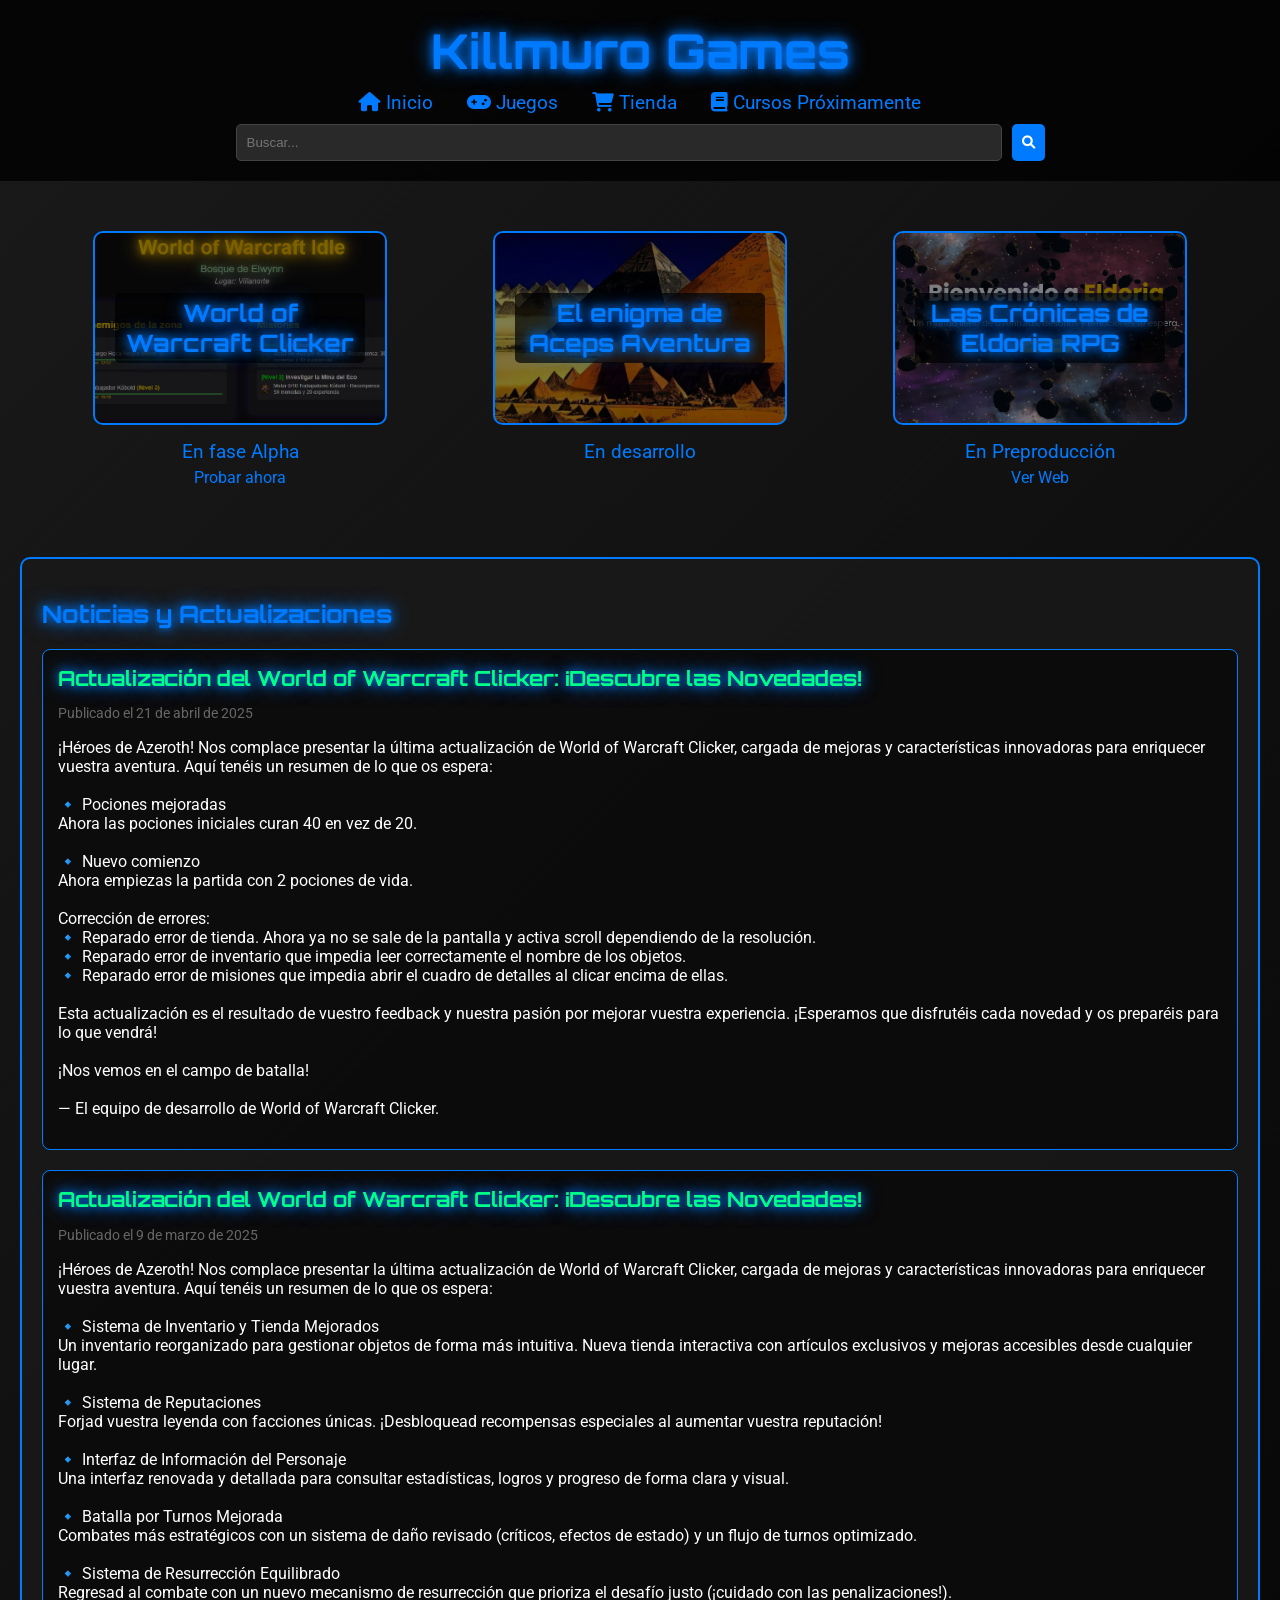
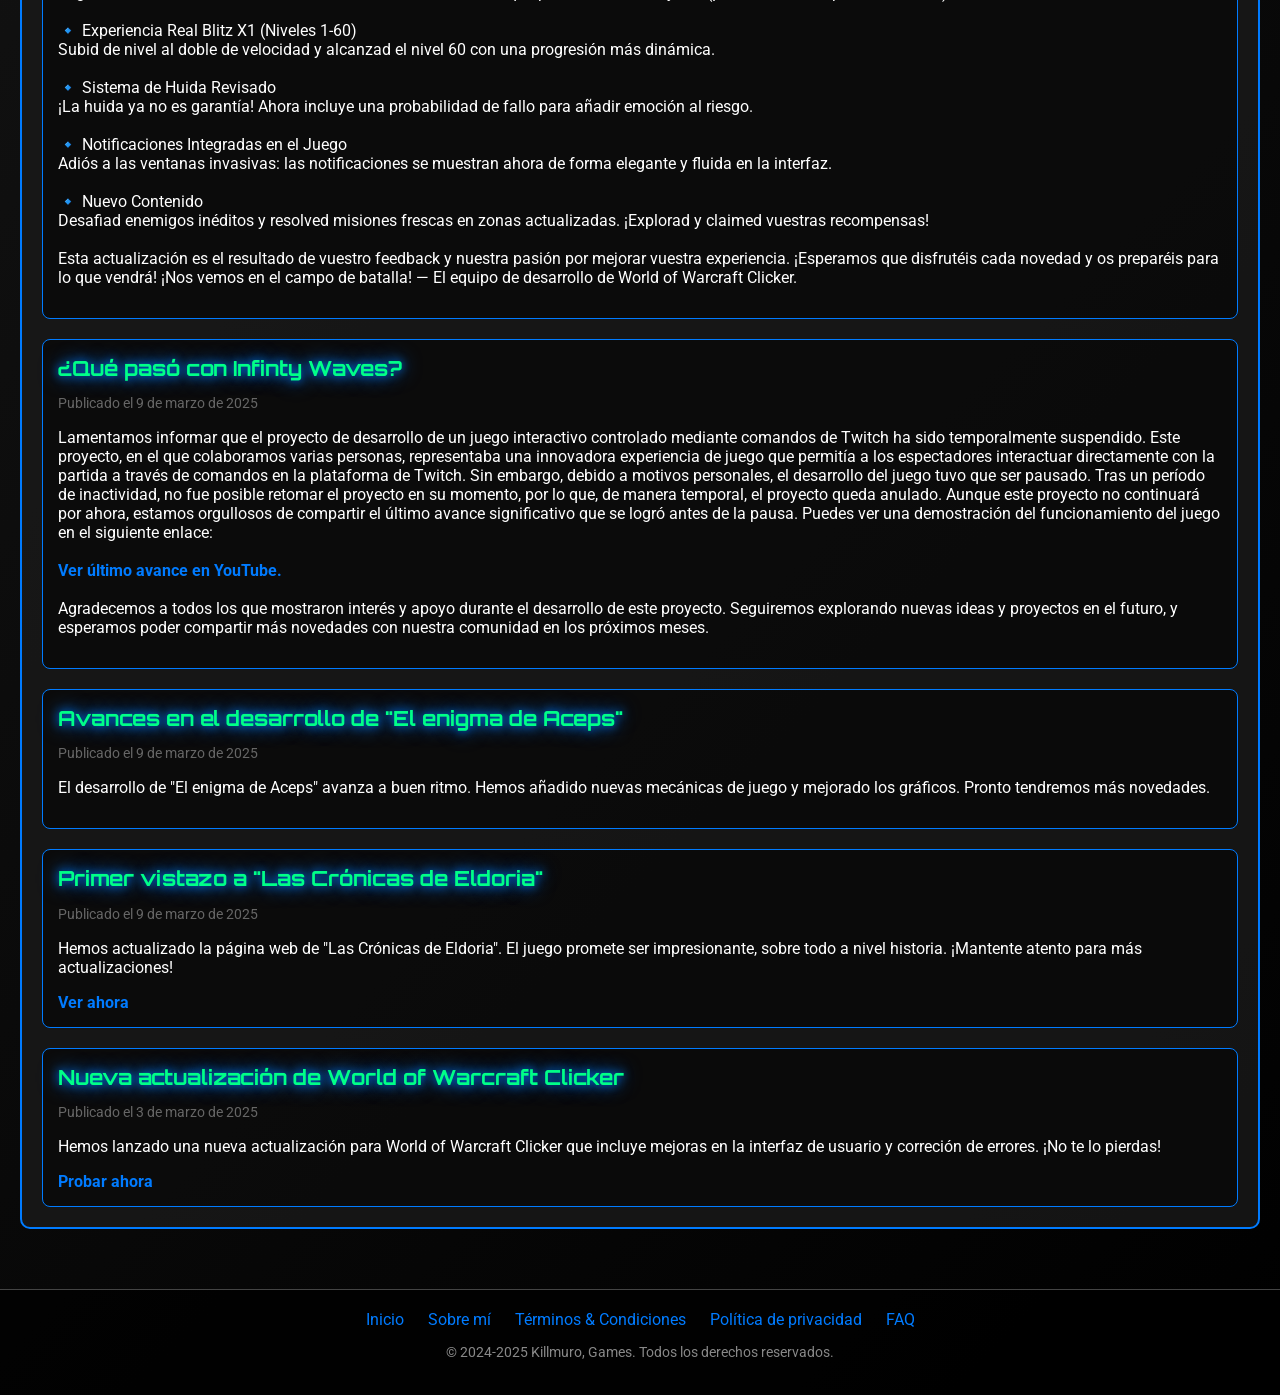
<file: index.html>
<!DOCTYPE html>
<html lang="es">
<head>
    <meta charset="UTF-8">
    <meta name="viewport" content="width=device-width, initial-scale=1.0">
    <title>Killmuro Games</title>
    <link rel="stylesheet" href="styles.css">
    <link rel="stylesheet" href="https://cdnjs.cloudflare.com/ajax/libs/font-awesome/6.0.0-beta3/css/all.min.css">
    <link href="https://fonts.googleapis.com/css2?family=Orbitron:wght@400;700&family=Roboto:wght@300;400;500&display=swap" rel="stylesheet">
</head>
<body>
    <header>
        <h1>Killmuro Games</h1>
        <nav>
            <a href="index.html" class="category"><i class="fas fa-home"></i> Inicio</a>
            <a href="juegos.html" class="category"><i class="fas fa-gamepad"></i> Juegos</a>
            <a href="tienda.html" class="category"><i class="fas fa-shopping-cart"></i> Tienda</a>
            <a href="#" class="category"><i class="fas fa-book"></i> Cursos Próximamente</a>
        </nav>
        <div class="search-container">
            <input type="text" id="search" placeholder="Buscar...">
            <button><i class="fas fa-search"></i></button>
        </div>
    </header>

    <main>
        <div class="product-grid">
            <!-- World of Warcraft Clicker -->
            <div class="product-container">
                <div class="product product-wow">
                    <h2>World of Warcraft Clicker</h2>
                </div>
                <div class="product-info">
                    <p>En fase Alpha</p>
                    <a href="https://arthax85.github.io/wowidle/" target="_blank">Probar ahora</a>
                </div>
            </div>

            <!-- El enigma de Aceps -->
            <div class="product-container">
                <div class="product product-aceps">
                    <h2>El enigma de Aceps Aventura</h2>
                </div>
                <div class="product-info">
                    <p>En desarrollo</p>
                </div>
            </div>

            <!-- Las Crónicas de Eldoria -->
            <div class="product-container">
                <div class="product product-cronicas">
                    <h2>Las Crónicas de Eldoria RPG</h2>
                </div>
                <div class="product-info">
                    <p>En Preproducción</p>
                    <a href="https://arthax85.github.io/juegos/" target="_blank">Ver Web</a>
                </div>
            </div>
        </div>

        <!-- Sección de Noticias y Actualizaciones -->
        <section class="news-section">
            <h2>Noticias y Actualizaciones</h2>
            <div class="news-container">
                <!-- Noticia 6 -->
                <div class="news-item">
                    <h3>Actualización del World of Warcraft Clicker: ¡Descubre las Novedades!</h3>
                    <p class="news-date">Publicado el 21 de abril de 2025</p>
                    <p>¡Héroes de Azeroth!
                        Nos complace presentar la última actualización de World of Warcraft Clicker, cargada de mejoras y características innovadoras para enriquecer vuestra aventura. Aquí tenéis un resumen de lo que os espera:
                            <br><br>
                        🔹 Pociones mejoradas<br>
                            Ahora las pociones iniciales curan 40 en vez de 20.
                            <br><br>
                        🔹 Nuevo comienzo<br>
                            Ahora empiezas la partida con 2 pociones de vida.
                            <br><br>
                            Corrección de errores:<br>
                        🔹 Reparado error de tienda. Ahora ya no se sale de la pantalla y activa scroll dependiendo de la resolución.<br>
                        🔹 Reparado error de inventario que impedia leer correctamente el nombre de los objetos.<br>
                        🔹 Reparado error de misiones que impedia abrir el cuadro de detalles al clicar encima de ellas.<br><br>
                        Esta actualización es el resultado de vuestro feedback y nuestra pasión por mejorar vuestra experiencia. ¡Esperamos que disfrutéis cada novedad y os preparéis para lo que vendrá!
                        <br><br>
                        ¡Nos vemos en el campo de batalla!<br><br>
                        — El equipo de desarrollo de World of Warcraft Clicker.<!--<a href="#" class="news-link">Leer más</a>-->
                </div>

                <!-- Noticia 5 -->
                <div class="news-item">
                    <h3>Actualización del World of Warcraft Clicker: ¡Descubre las Novedades!</h3>
                    <p class="news-date">Publicado el 9 de marzo de 2025</p>
                    <p>¡Héroes de Azeroth!
                        Nos complace presentar la última actualización de World of Warcraft Clicker, cargada de mejoras y características innovadoras para enriquecer vuestra aventura. Aquí tenéis un resumen de lo que os espera:
                            <br><br>
                        🔹 Sistema de Inventario y Tienda Mejorados<br>
                            Un inventario reorganizado para gestionar objetos de forma más intuitiva.
                            Nueva tienda interactiva con artículos exclusivos y mejoras accesibles desde cualquier lugar.
                            <br><br>
                        🔹 Sistema de Reputaciones<br>
                            Forjad vuestra leyenda con facciones únicas. ¡Desbloquead recompensas especiales al aumentar vuestra reputación!
                            <br><br>
                        🔹 Interfaz de Información del Personaje<br>
                            Una interfaz renovada y detallada para consultar estadísticas, logros y progreso de forma clara y visual.
                            <br><br>
                        🔹 Batalla por Turnos Mejorada<br>
                            Combates más estratégicos con un sistema de daño revisado (críticos, efectos de estado) y un flujo de turnos optimizado.
                            <br><br>
                        🔹 Sistema de Resurrección Equilibrado<br>
                            Regresad al combate con un nuevo mecanismo de resurrección que prioriza el desafío justo (¡cuidado con las penalizaciones!).
                            <br><br>
                        🔹 Experiencia Real Blitz X1 (Niveles 1-60)<br>
                            Subid de nivel al doble de velocidad y alcanzad el nivel 60 con una progresión más dinámica.
                            <br><br>
                        🔹 Sistema de Huida Revisado<br>
                            ¡La huida ya no es garantía! Ahora incluye una probabilidad de fallo para añadir emoción al riesgo.
                            <br><br>
                        🔹 Notificaciones Integradas en el Juego<br>
                            Adiós a las ventanas invasivas: las notificaciones se muestran ahora de forma elegante y fluida en la interfaz.
                            <br><br>
                        🔹 Nuevo Contenido<br>
                            Desafiad enemigos inéditos y resolved misiones frescas en zonas actualizadas. ¡Explorad y claimed vuestras recompensas!
                            <br><br>
                        Esta actualización es el resultado de vuestro feedback y nuestra pasión por mejorar vuestra experiencia. ¡Esperamos que disfrutéis cada novedad y os preparéis para lo que vendrá!
                        
                        ¡Nos vemos en el campo de batalla!
                        — El equipo de desarrollo de World of Warcraft Clicker.<!--<a href="#" class="news-link">Leer más</a>-->
                </div>

                <!-- Noticia 4 -->
                <div class="news-item">
                    <h3>¿Qué pasó con Infinty Waves?</h3>
                    <p class="news-date">Publicado el 9 de marzo de 2025</p>
                    <p>Lamentamos informar que el proyecto de desarrollo de un juego interactivo controlado mediante comandos de Twitch ha sido temporalmente suspendido. Este proyecto, en el que colaboramos varias personas, representaba una innovadora experiencia de juego que permitía a los espectadores interactuar directamente con la partida a través de comandos en la plataforma de Twitch.
                        Sin embargo, debido a motivos personales, el desarrollo del juego tuvo que ser pausado. Tras un período de inactividad, no fue posible retomar el proyecto en su momento, por lo que, de manera temporal, el proyecto queda anulado.                      
                        Aunque este proyecto no continuará por ahora, estamos orgullosos de compartir el último avance significativo que se logró antes de la pausa. Puedes ver una demostración del funcionamiento del juego en el siguiente enlace:
                        <br><br><a href="https://www.youtube.com/watch?v=DbnQeHkE7us" target="_blank" class="news-link">Ver último avance en YouTube.</a><br><br>
                        Agradecemos a todos los que mostraron interés y apoyo durante el desarrollo de este proyecto. Seguiremos explorando nuevas ideas y proyectos en el futuro, y esperamos poder compartir más novedades con nuestra comunidad en los próximos meses.</p>
                    <!--<a href="#" class="news-link">Leer más</a>-->
                </div>

                <!-- Noticia 3 -->
                <div class="news-item">
                    <h3>Avances en el desarrollo de "El enigma de Aceps"</h3>
                    <p class="news-date">Publicado el 9 de marzo de 2025</p>
                    <p>El desarrollo de "El enigma de Aceps" avanza a buen ritmo. Hemos añadido nuevas mecánicas de juego y mejorado los gráficos. Pronto tendremos más novedades.</p>
                    <!--<a href="#" class="news-link">Leer más</a>-->
                </div>

                <!-- Noticia 2 -->
                <div class="news-item">
                    <h3>Primer vistazo a "Las Crónicas de Eldoria"</h3>
                    <p class="news-date">Publicado el 9 de marzo de 2025</p>
                    <p>Hemos actualizado la página web de "Las Crónicas de Eldoria". El juego promete ser impresionante, sobre todo a nivel historia. ¡Mantente atento para más actualizaciones!</p>
                    <a href="https://arthax85.github.io/juegos/" target="_blank" class="news-link">Ver ahora</a>
                </div>

                <!-- Noticia 1 -->
                <div class="news-item">
                    <h3>Nueva actualización de World of Warcraft Clicker</h3>
                    <p class="news-date">Publicado el 3 de marzo de 2025</p>
                    <p>Hemos lanzado una nueva actualización para World of Warcraft Clicker que incluye mejoras en la interfaz de usuario y correción de errores. ¡No te lo pierdas!</p>
                    <a href="https://arthax85.github.io/wowidle/" target="_blank" class="news-link">Probar ahora</a>
                </div>
            </div>
        </section>
    </main>

    <footer>
        <div class="footer-links">
            <a href="index.html">Inicio</a>
            <a href="sobremi.html">Sobre mí</a>
            <a href="terminos.html">Términos & Condiciones</a>
            <a href="politica.html">Política de privacidad</a>
            <a href="faq.html">FAQ</a>
        </div>
        <div class="footer-info">
            <p>© 2024-2025 Killmuro, Games. Todos los derechos reservados.</p>
        </div>
    </footer>

    <script src="script.js"></script>
</body>
</html>
</file>
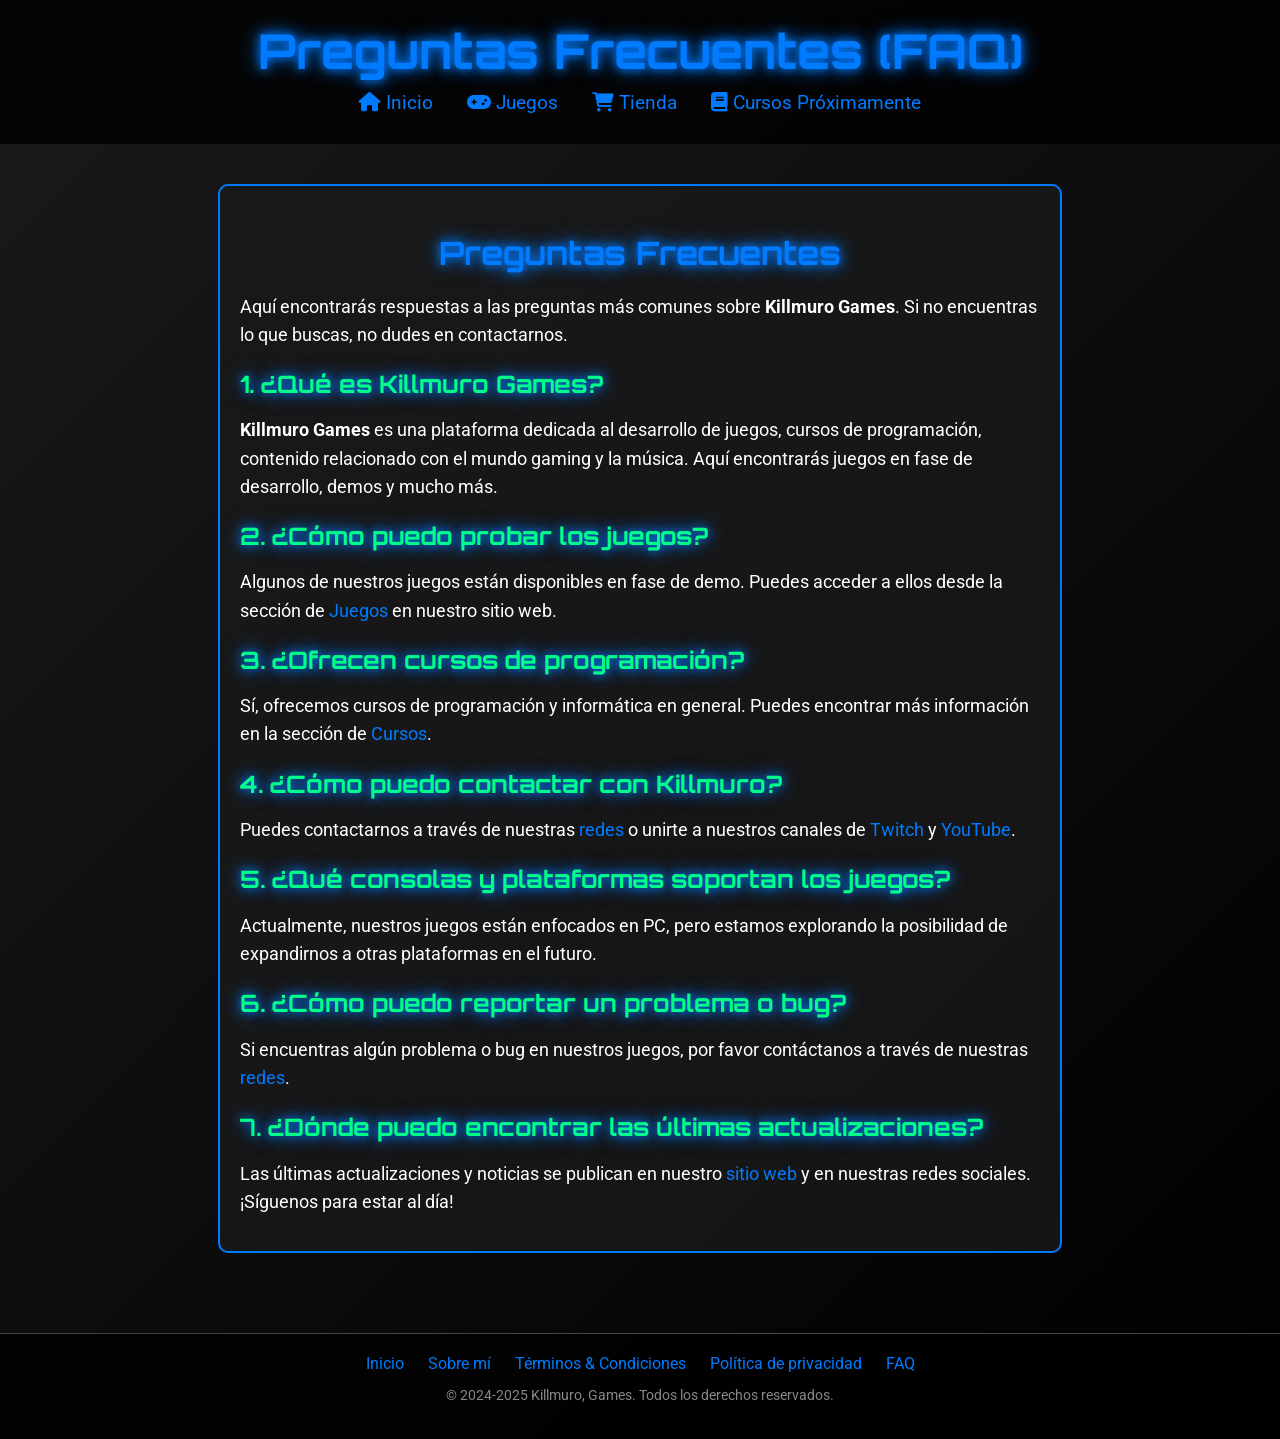
<file: faq.html>
<!DOCTYPE html>
<html lang="es">
<head>
    <meta charset="UTF-8">
    <meta name="viewport" content="width=device-width, initial-scale=1.0">
    <title>Preguntas Frecuentes (FAQ) - Killmuro Games</title>
    <link rel="stylesheet" href="styles.css">
    <link rel="stylesheet" href="https://cdnjs.cloudflare.com/ajax/libs/font-awesome/6.0.0-beta3/css/all.min.css">
    <link href="https://fonts.googleapis.com/css2?family=Orbitron:wght@400;700&family=Roboto:wght@300;400;500&display=swap" rel="stylesheet">
</head>
<body>
    <header>
        <h1>Preguntas Frecuentes (FAQ)</h1>
        <nav>
            <a href="index.html" class="category"><i class="fas fa-home"></i> Inicio</a>
            <a href="juegos.html" class="category"><i class="fas fa-gamepad"></i> Juegos</a>
            <a href="tienda.html" class="category"><i class="fas fa-shopping-cart"></i> Tienda</a>
            <a href="#" class="category"><i class="fas fa-book"></i> Cursos Próximamente</a>
        </nav>
    </header>

    <main>
        <section class="faq-section">
            <h2>Preguntas Frecuentes</h2>
            <p>
                Aquí encontrarás respuestas a las preguntas más comunes sobre <strong>Killmuro Games</strong>. Si no encuentras lo que buscas, no dudes en contactarnos.
            </p>

            <h3>1. ¿Qué es Killmuro Games?</h3>
            <p>
                <strong>Killmuro Games</strong> es una plataforma dedicada al desarrollo de juegos, cursos de programación, contenido relacionado con el mundo gaming y la música. Aquí encontrarás juegos en fase de desarrollo, demos y mucho más.
            </p>

            <h3>2. ¿Cómo puedo probar los juegos?</h3>
            <p>
                Algunos de nuestros juegos están disponibles en fase de demo. Puedes acceder a ellos desde la sección de <a href="juegos.html">Juegos</a> en nuestro sitio web.
            </p>

            <h3>3. ¿Ofrecen cursos de programación?</h3>
            <p>
                Sí, ofrecemos cursos de programación y informática en general. Puedes encontrar más información en la sección de <a href="#">Cursos</a>.
            </p>

            <h3>4. ¿Cómo puedo contactar con Killmuro?</h3>
            <p>
                Puedes contactarnos a través de nuestras <a href="sobremi.html">redes</a> o unirte a nuestros canales de <a href="https://www.twitch.tv/killmuro" target="_blank">Twitch</a> y <a href="https://www.youtube.com/@mundogamer5148" target="_blank">YouTube</a>.
            </p>

            <h3>5. ¿Qué consolas y plataformas soportan los juegos?</h3>
            <p>
                Actualmente, nuestros juegos están enfocados en PC, pero estamos explorando la posibilidad de expandirnos a otras plataformas en el futuro.
            </p>

            <h3>6. ¿Cómo puedo reportar un problema o bug?</h3>
            <p>
                Si encuentras algún problema o bug en nuestros juegos, por favor contáctanos a través de nuestras <a href="sobremi.html">redes</a>.
            </p>

            <h3>7. ¿Dónde puedo encontrar las últimas actualizaciones?</h3>
            <p>
                Las últimas actualizaciones y noticias se publican en nuestro <a href="index.html">sitio web</a> y en nuestras redes sociales. ¡Síguenos para estar al día!
            </p>
        </section>
    </main>

    <footer>
        <div class="footer-links">
            <a href="index.html">Inicio</a>
            <a href="sobremi.html">Sobre mí</a>
            <a href="terminos.html">Términos & Condiciones</a>
            <a href="politica.html">Política de privacidad</a>
            <a href="faq.html">FAQ</a>
        </div>
        <div class="footer-info">
            <p>© 2024-2025 Killmuro, Games. Todos los derechos reservados.</p>
        </div>
    </footer>
</body>
</html>
</file>
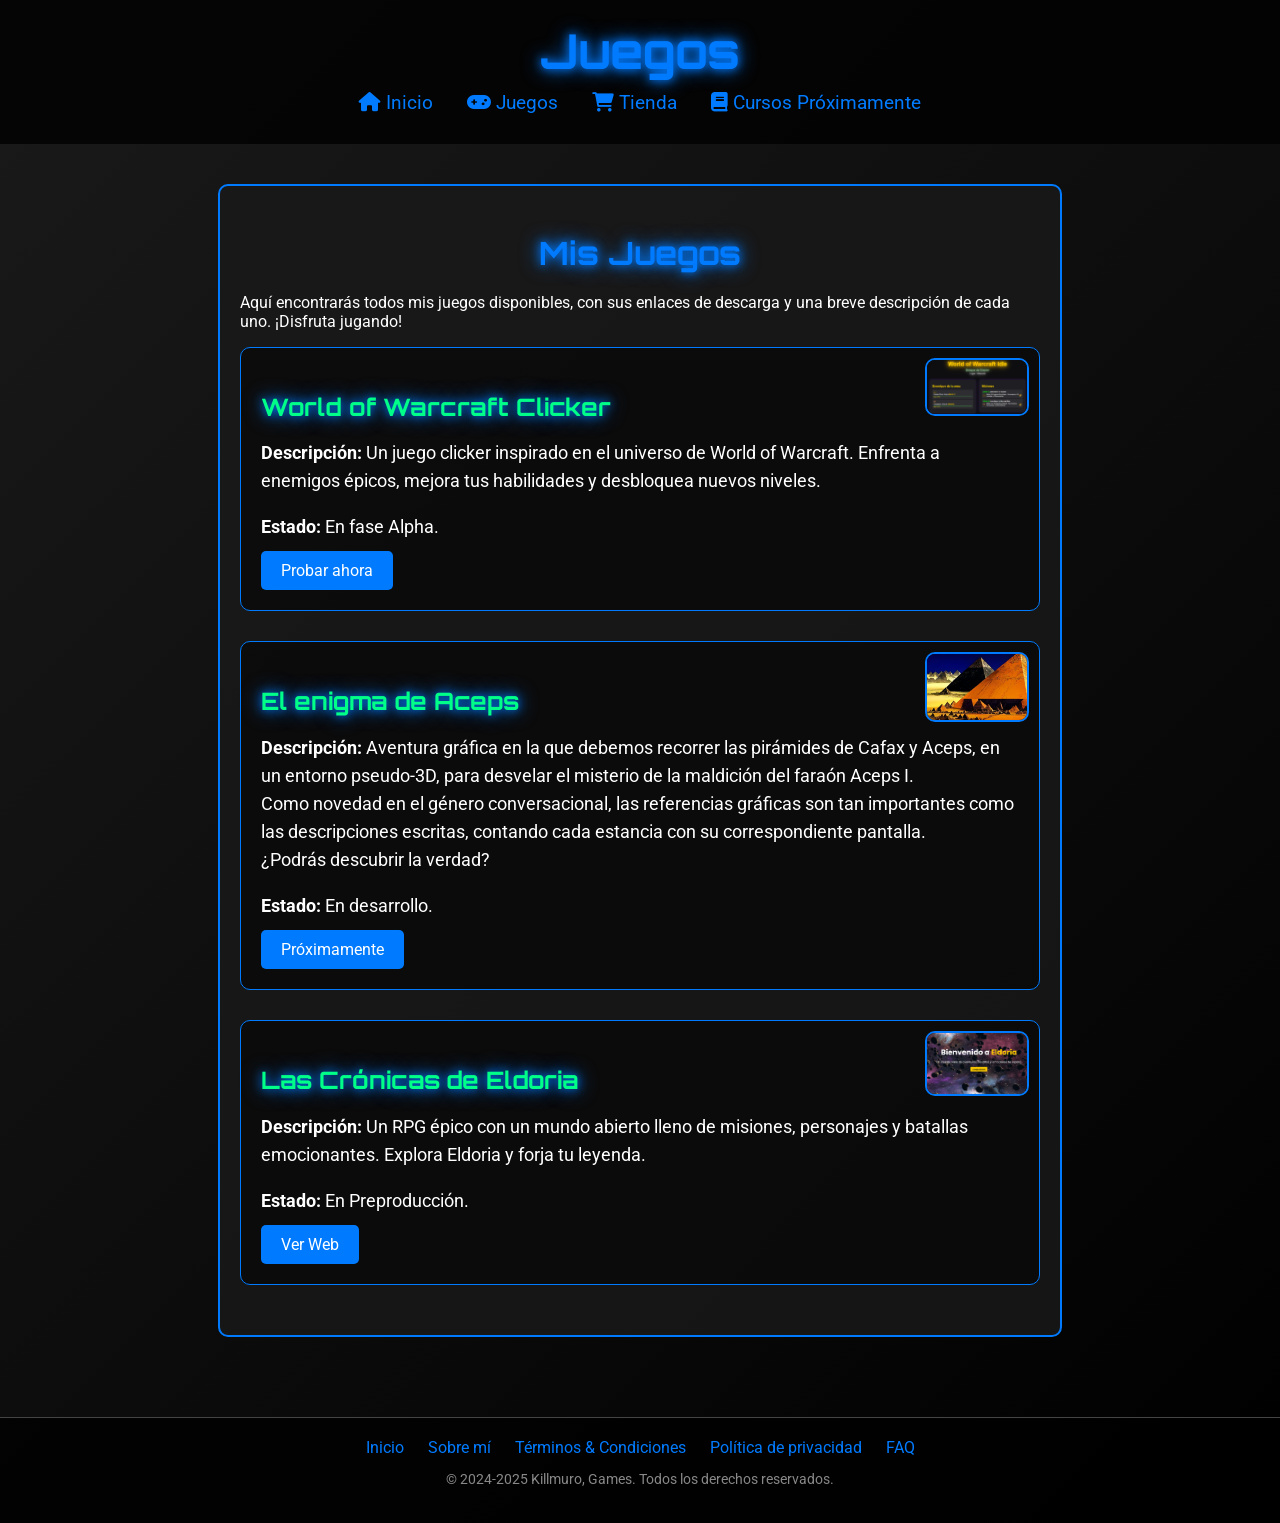
<file: juegos.html>
<!DOCTYPE html>
<html lang="es">
<head>
    <meta charset="UTF-8">
    <meta name="viewport" content="width=device-width, initial-scale=1.0">
    <title>Juegos - Killmuro Games</title>
    <link rel="stylesheet" href="styles.css">
    <link rel="stylesheet" href="https://cdnjs.cloudflare.com/ajax/libs/font-awesome/6.0.0-beta3/css/all.min.css">
    <link href="https://fonts.googleapis.com/css2?family=Orbitron:wght@400;700&family=Roboto:wght@300;400;500&display=swap" rel="stylesheet">
</head>
<body>
    <header>
        <h1>Juegos</h1>
        <nav>
            <a href="index.html" class="category"><i class="fas fa-home"></i> Inicio</a>
            <a href="juegos.html" class="category"><i class="fas fa-gamepad"></i> Juegos</a>
            <a href="tienda.html" class="category"><i class="fas fa-shopping-cart"></i> Tienda</a>
            <a href="#" class="category"><i class="fas fa-book"></i> Cursos Próximamente</a>
        </nav>
    </header>

    <main>
        <section class="games-section">
            <h2>Mis Juegos</h2>
            <p>
                Aquí encontrarás todos mis juegos disponibles, con sus enlaces de descarga y una breve descripción de cada uno. ¡Disfruta jugando!
            </p>

            <!-- World of Warcraft Clicker -->
            <div class="game">
                <h3>World of Warcraft Clicker</h3>
                <img src="wowidle.png" alt="World of Warcraft Clicker" class="game-image">
                <p>
                    <strong>Descripción:</strong> Un juego clicker inspirado en el universo de World of Warcraft. Enfrenta a enemigos épicos, mejora tus habilidades y desbloquea nuevos niveles.
                </p>
                <p>
                    <strong>Estado:</strong> En fase Alpha.
                </p>
                <a href="https://arthax85.github.io/wowidle/" target="_blank" class="download-button">Probar ahora</a>
            </div>

            <!-- El enigma de Aceps -->
            <div class="game">
                <h3>El enigma de Aceps</h3>
                <img src="enigma.png" alt="El enigma de Aceps" class="game-image">
                <p>
                    <strong>Descripción:</strong> Aventura gráfica en la que debemos recorrer las pirámides de Cafax y Aceps, en un entorno pseudo-3D, para desvelar el misterio de la maldición del faraón Aceps I.<br>
                    Como novedad en el género conversacional, las referencias gráficas son tan importantes como las descripciones escritas, contando cada estancia con su correspondiente pantalla.<br>¿Podrás descubrir la verdad?
                </p>
                <p>
                    <strong>Estado:</strong> En desarrollo.
                </p>
                <a href="#" class="download-button">Próximamente</a>
            </div>

            <!-- Las Crónicas de Eldoria -->
            <div class="game">
                <h3>Las Crónicas de Eldoria</h3>
                <img src="cronicas.png" alt="Las Crónicas de Eldoria" class="game-image">
                <p>
                    <strong>Descripción:</strong> Un RPG épico con un mundo abierto lleno de misiones, personajes y batallas emocionantes. Explora Eldoria y forja tu leyenda.
                </p>
                <p>
                    <strong>Estado:</strong> En Preproducción.
                </p>
                <a href="https://arthax85.github.io/juegos/" target="_blank" class="download-button">Ver Web</a>
            </div>
        </section>
    </main>

    <footer>
        <div class="footer-links">
            <a href="index.html">Inicio</a>
            <a href="sobremi.html">Sobre mí</a>
            <a href="terminos.html">Términos & Condiciones</a>
            <a href="politica.html">Política de privacidad</a>
            <a href="faq.html">FAQ</a>
        </div>
        <div class="footer-info">
            <p>© 2024-2025 Killmuro, Games. Todos los derechos reservados.</p>
        </div>
    </footer>
</body>
</html>
</file>
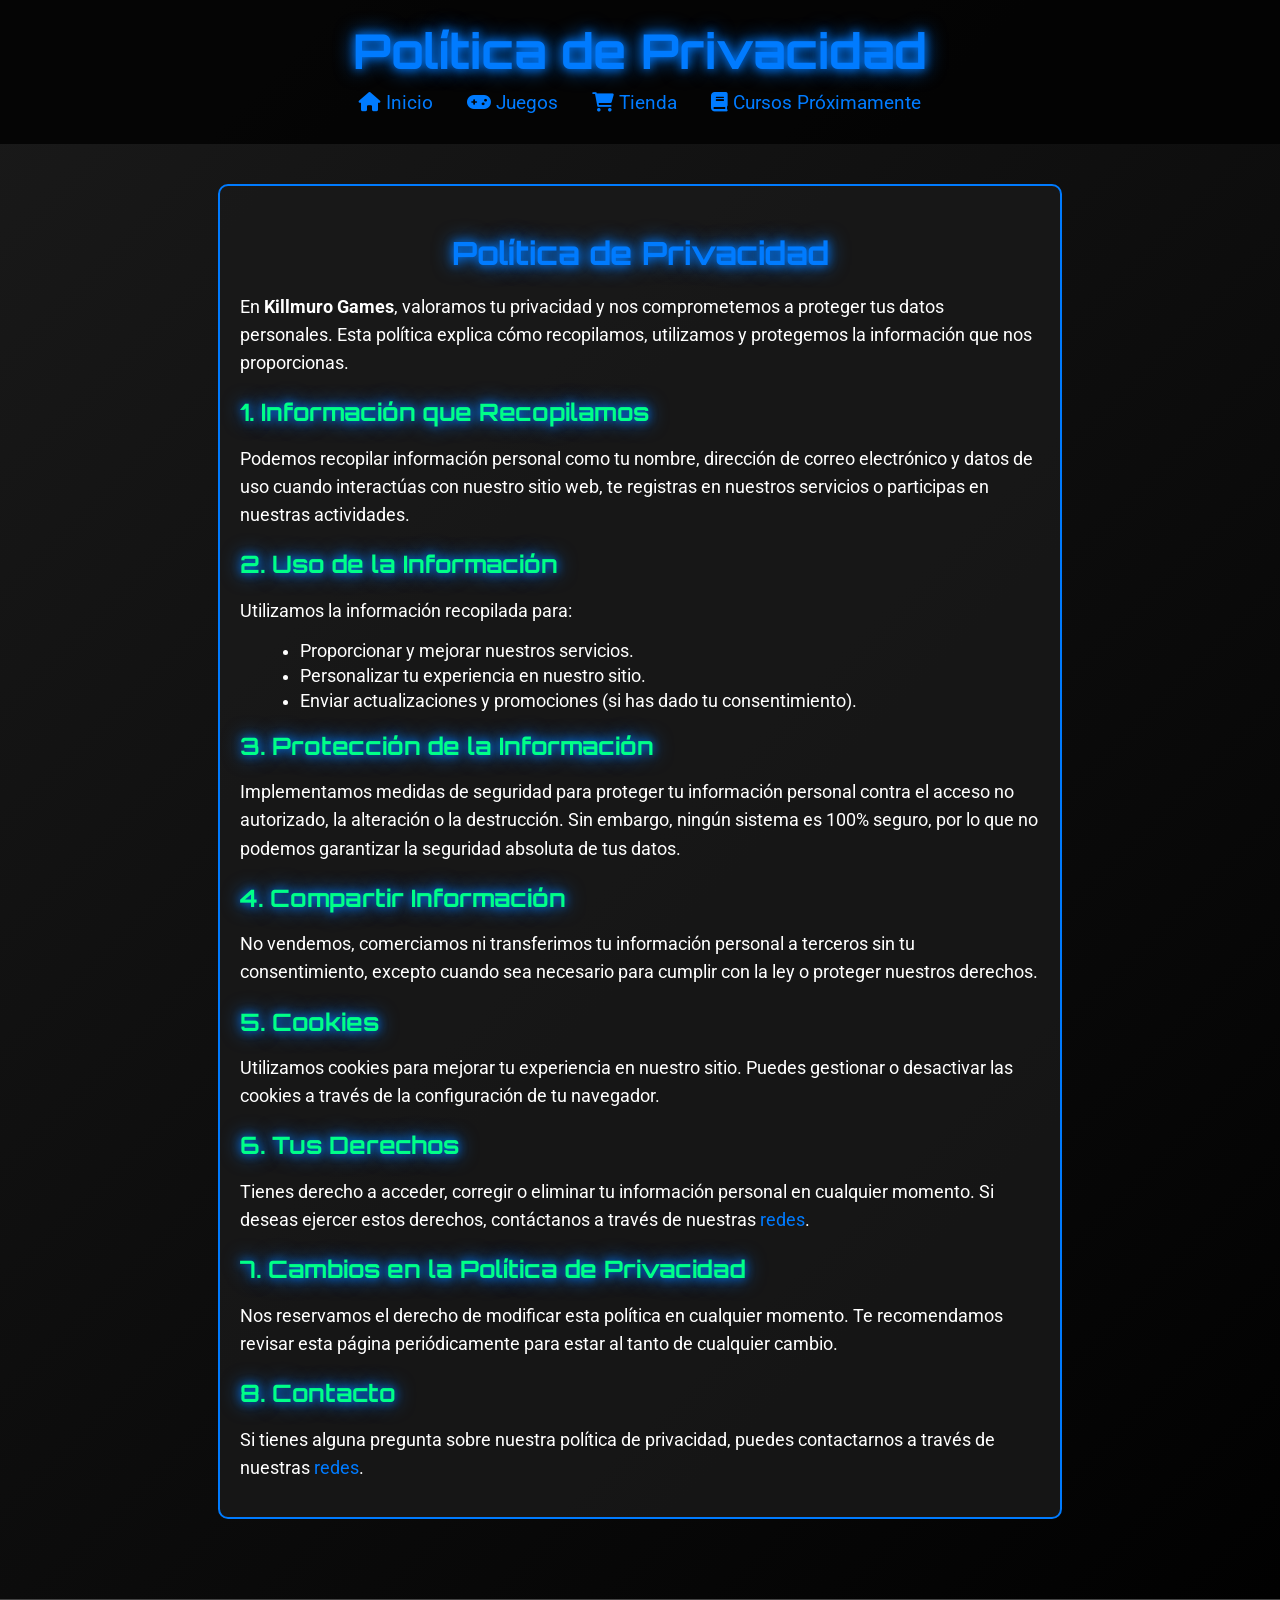
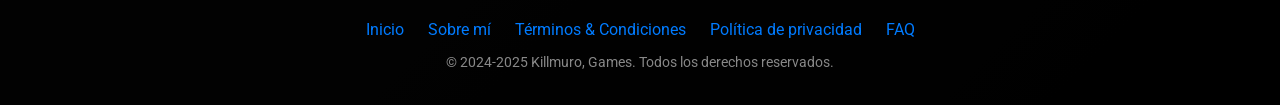
<file: politica.html>
<!DOCTYPE html>
<html lang="es">
<head>
    <meta charset="UTF-8">
    <meta name="viewport" content="width=device-width, initial-scale=1.0">
    <title>Política de Privacidad - Killmuro Games</title>
    <link rel="stylesheet" href="styles.css">
    <link rel="stylesheet" href="https://cdnjs.cloudflare.com/ajax/libs/font-awesome/6.0.0-beta3/css/all.min.css">
    <link href="https://fonts.googleapis.com/css2?family=Orbitron:wght@400;700&family=Roboto:wght@300;400;500&display=swap" rel="stylesheet">
</head>
<body>
    <header>
        <h1>Política de Privacidad</h1>
        <nav>
            <a href="index.html" class="category"><i class="fas fa-home"></i> Inicio</a>
            <a href="juegos.html" class="category"><i class="fas fa-gamepad"></i> Juegos</a>
            <a href="tienda.html" class="category"><i class="fas fa-shopping-cart"></i> Tienda</a>
            <a href="#" class="category"><i class="fas fa-book"></i> Cursos Próximamente</a>
        </nav>
    </header>

    <main>
        <section class="privacy-section">
            <h2>Política de Privacidad</h2>
            <p>
                En <strong>Killmuro Games</strong>, valoramos tu privacidad y nos comprometemos a proteger tus datos personales. Esta política explica cómo recopilamos, utilizamos y protegemos la información que nos proporcionas.
            </p>

            <h3>1. Información que Recopilamos</h3>
            <p>
                Podemos recopilar información personal como tu nombre, dirección de correo electrónico y datos de uso cuando interactúas con nuestro sitio web, te registras en nuestros servicios o participas en nuestras actividades.
            </p>

            <h3>2. Uso de la Información</h3>
            <p>
                Utilizamos la información recopilada para:
                <ul>
                    <li>Proporcionar y mejorar nuestros servicios.</li>
                    <li>Personalizar tu experiencia en nuestro sitio.</li>
                    <li>Enviar actualizaciones y promociones (si has dado tu consentimiento).</li>
                </ul>
            </p>

            <h3>3. Protección de la Información</h3>
            <p>
                Implementamos medidas de seguridad para proteger tu información personal contra el acceso no autorizado, la alteración o la destrucción. Sin embargo, ningún sistema es 100% seguro, por lo que no podemos garantizar la seguridad absoluta de tus datos.
            </p>

            <h3>4. Compartir Información</h3>
            <p>
                No vendemos, comerciamos ni transferimos tu información personal a terceros sin tu consentimiento, excepto cuando sea necesario para cumplir con la ley o proteger nuestros derechos.
            </p>

            <h3>5. Cookies</h3>
            <p>
                Utilizamos cookies para mejorar tu experiencia en nuestro sitio. Puedes gestionar o desactivar las cookies a través de la configuración de tu navegador.
            </p>

            <h3>6. Tus Derechos</h3>
            <p>
                Tienes derecho a acceder, corregir o eliminar tu información personal en cualquier momento. Si deseas ejercer estos derechos, contáctanos a través de nuestras <a href="sobremi.html">redes</a>.
            </p>

            <h3>7. Cambios en la Política de Privacidad</h3>
            <p>
                Nos reservamos el derecho de modificar esta política en cualquier momento. Te recomendamos revisar esta página periódicamente para estar al tanto de cualquier cambio.
            </p>

            <h3>8. Contacto</h3>
            <p>
                Si tienes alguna pregunta sobre nuestra política de privacidad, puedes contactarnos a través de nuestras <a href="sobremi.html">redes</a>.
            </p>
        </section>
    </main>

    <footer>
        <div class="footer-links">
            <a href="index.html">Inicio</a>
            <a href="sobremi.html">Sobre mí</a>
            <a href="terminos.html">Términos & Condiciones</a>
            <a href="politica.html">Política de privacidad</a>
            <a href="faq.html">FAQ</a>
        </div>
        <div class="footer-info">
            <p>© 2024-2025 Killmuro, Games. Todos los derechos reservados.</p>
        </div>
    </footer>
</body>
</html>
</file>
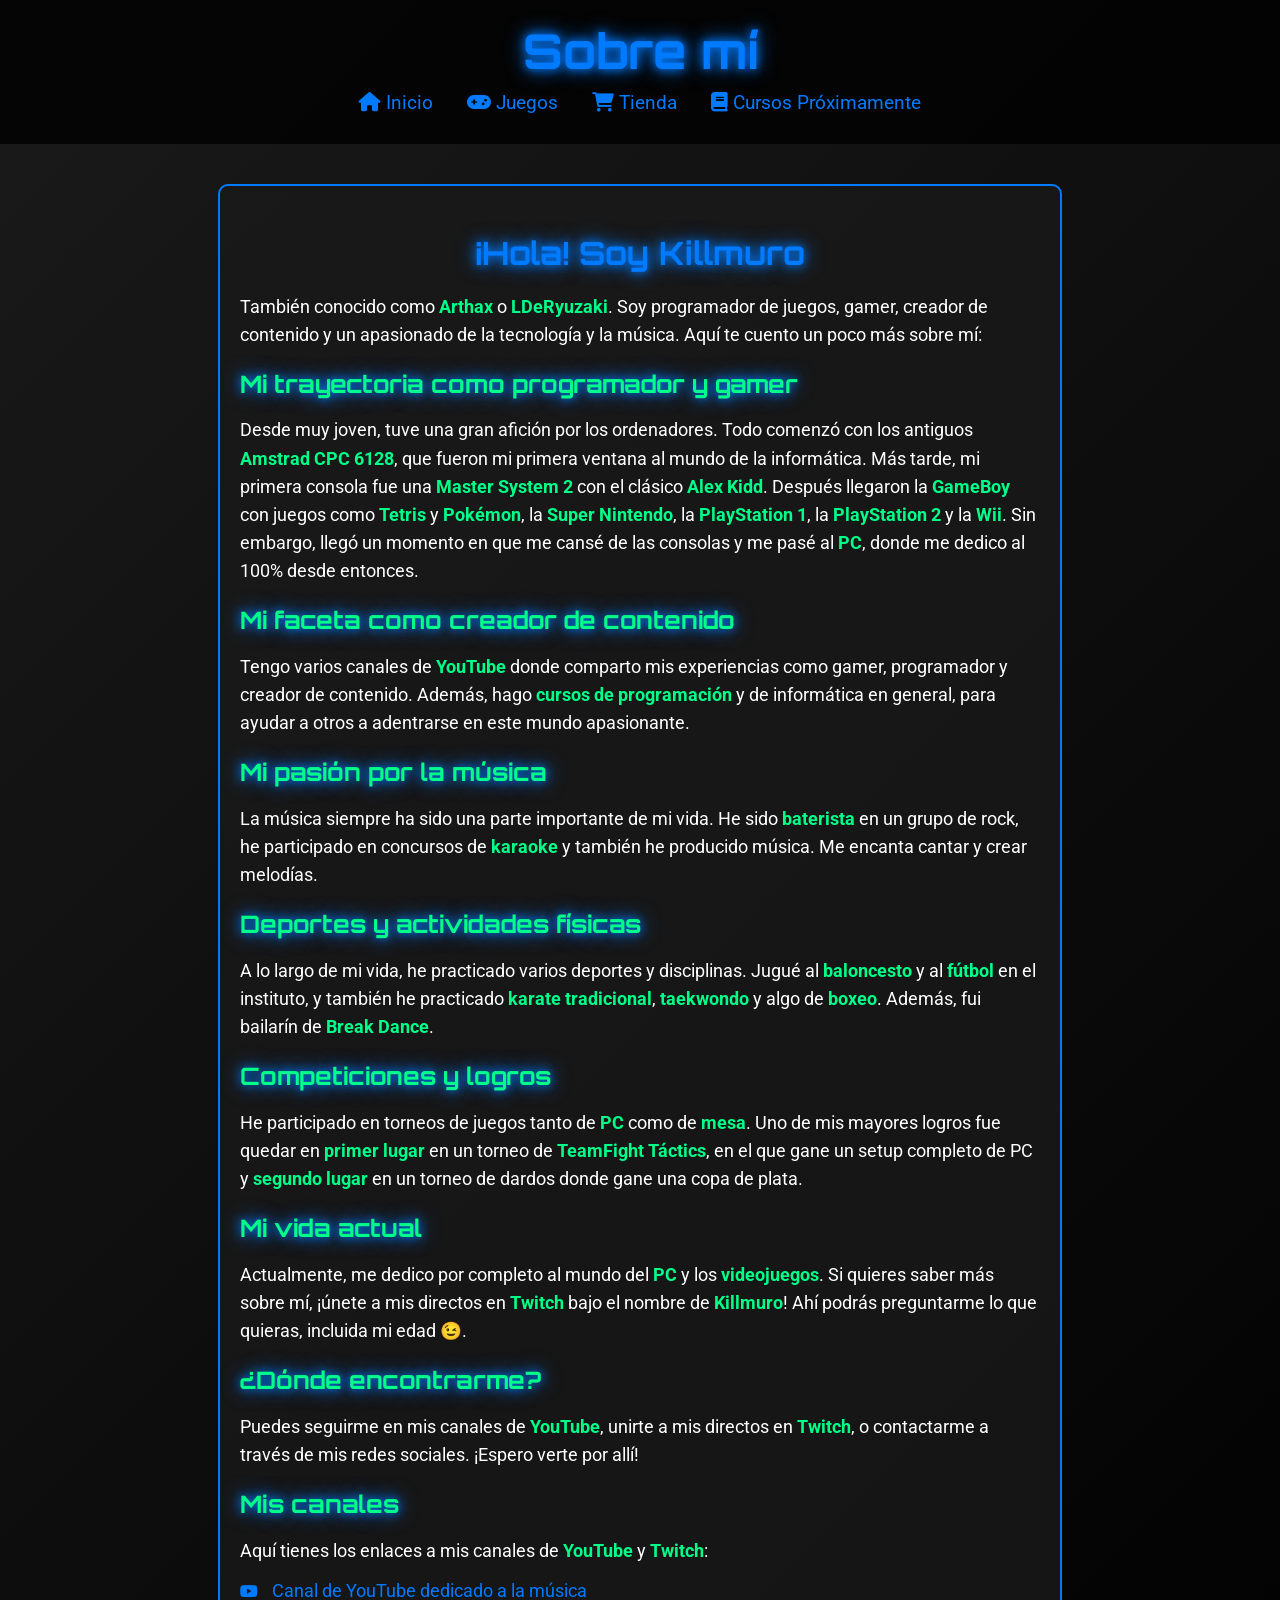
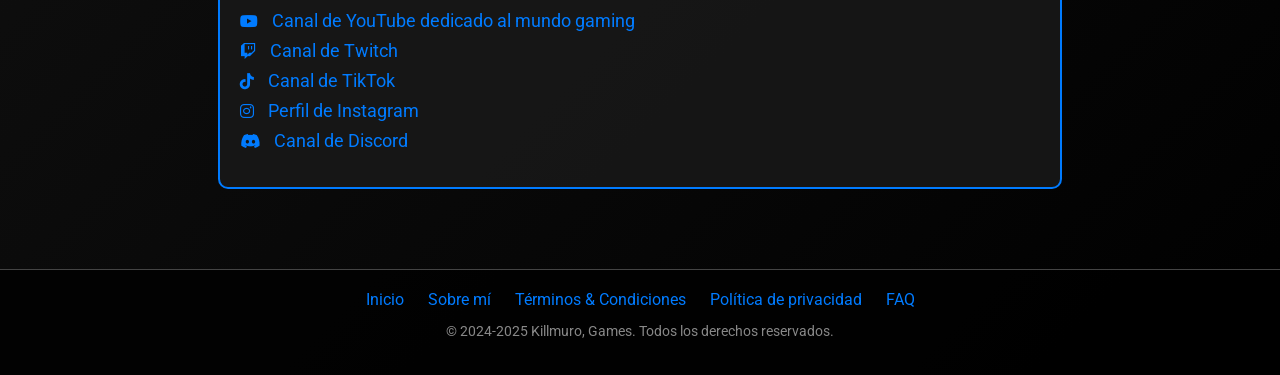
<file: sobremi.html>
<!DOCTYPE html>
<html lang="es">
<head>
    <meta charset="UTF-8">
    <meta name="viewport" content="width=device-width, initial-scale=1.0">
    <title>Sobre mí - Killmuro</title>
    <link rel="stylesheet" href="styles.css">
    <link rel="stylesheet" href="https://cdnjs.cloudflare.com/ajax/libs/font-awesome/6.0.0-beta3/css/all.min.css">
    <link href="https://fonts.googleapis.com/css2?family=Orbitron:wght@400;700&family=Roboto:wght@300;400;500&display=swap" rel="stylesheet">
</head>
<body>
    <header>
        <h1>Sobre mí</h1>
        <nav>
            <a href="index.html" class="category"><i class="fas fa-home"></i> Inicio</a>
            <a href="juegos.html" class="category"><i class="fas fa-gamepad"></i> Juegos</a>
            <a href="tienda.html" class="category"><i class="fas fa-shopping-cart"></i> Tienda</a>
            <a href="#" class="category"><i class="fas fa-book"></i> Cursos Próximamente</a>
        </nav>
    </header>

    <main>
        <section class="about-me">
            <h2>¡Hola! Soy Killmuro</h2>
            <p>
                También conocido como <strong>Arthax</strong> o <strong>LDeRyuzaki</strong>. Soy programador de juegos, gamer, creador de contenido y un apasionado de la tecnología y la música. Aquí te cuento un poco más sobre mí:
            </p>

            <h3>Mi trayectoria como programador y gamer</h3>
            <p>
                Desde muy joven, tuve una gran afición por los ordenadores. Todo comenzó con los antiguos <strong>Amstrad CPC 6128</strong>, que fueron mi primera ventana al mundo de la informática. Más tarde, mi primera consola fue una <strong>Master System 2</strong> con el clásico <strong>Alex Kidd</strong>. Después llegaron la <strong>GameBoy</strong> con juegos como <strong>Tetris</strong> y <strong>Pokémon</strong>, la <strong>Super Nintendo</strong>, la <strong>PlayStation 1</strong>, la <strong>PlayStation 2</strong> y la <strong>Wii</strong>. Sin embargo, llegó un momento en que me cansé de las consolas y me pasé al <strong>PC</strong>, donde me dedico al 100% desde entonces.
            </p>

            <h3>Mi faceta como creador de contenido</h3>
            <p>
                Tengo varios canales de <strong>YouTube</strong> donde comparto mis experiencias como gamer, programador y creador de contenido. Además, hago <strong>cursos de programación</strong> y de informática en general, para ayudar a otros a adentrarse en este mundo apasionante.
            </p>

            <h3>Mi pasión por la música</h3>
            <p>
                La música siempre ha sido una parte importante de mi vida. He sido <strong>baterista</strong> en un grupo de rock, he participado en concursos de <strong>karaoke</strong> y también he producido música. Me encanta cantar y crear melodías.
            </p>

            <h3>Deportes y actividades físicas</h3>
            <p>
                A lo largo de mi vida, he practicado varios deportes y disciplinas. Jugué al <strong>baloncesto</strong> y al <strong>fútbol</strong> en el instituto, y también he practicado <strong>karate tradicional</strong>, <strong>taekwondo</strong> y algo de <strong>boxeo</strong>. Además, fui bailarín de <strong>Break Dance</strong>.
            </p>

            <h3>Competiciones y logros</h3>
            <p>
                He participado en torneos de juegos tanto de <strong>PC</strong> como de <strong>mesa</strong>. Uno de mis mayores logros fue quedar en <strong>primer lugar</strong> en un torneo de <strong>TeamFight Táctics</strong>, en el que gane un setup completo de PC y <strong>segundo lugar</strong> en un torneo de dardos donde gane una copa de plata.
            </p>

            <h3>Mi vida actual</h3>
            <p>
                Actualmente, me dedico por completo al mundo del <strong>PC</strong> y los <strong>videojuegos</strong>. Si quieres saber más sobre mí, ¡únete a mis directos en <strong>Twitch</strong> bajo el nombre de <strong>Killmuro</strong>! Ahí podrás preguntarme lo que quieras, incluida mi edad 😉.
            </p>

            <h3>¿Dónde encontrarme?</h3>
            <p>
                Puedes seguirme en mis canales de <strong>YouTube</strong>, unirte a mis directos en <strong>Twitch</strong>, o contactarme a través de mis redes sociales. ¡Espero verte por allí!
            </p>

            <h3>Mis canales</h3>
            <p>
                Aquí tienes los enlaces a mis canales de <strong>YouTube</strong> y <strong>Twitch</strong>:
            </p>
            <ul class="channel-list">
                <li>
                    <i class="fab fa-youtube"></i>
                    <a href="https://www.youtube.com/@lderyuzakiarthax3173" target="_blank">Canal de YouTube dedicado a la música</a>
                </li>
                <li>
                    <i class="fab fa-youtube"></i>
                    <a href="https://www.youtube.com/@mundogamer5148" target="_blank">Canal de YouTube dedicado al mundo gaming</a>
                </li>
                <li>
                    <i class="fab fa-twitch"></i>
                    <a href="https://www.twitch.tv/killmuro" target="_blank">Canal de Twitch</a>
                </li>
                <li>
                    <i class="fab fa-tiktok"></i>
                    <a href="https://www.tiktok.com/@lderyuzaki" target="_blank">Canal de TikTok</a>
                </li>
                <li>
                    <i class="fab fa-instagram"></i>
                    <a href="https://www.instagram.com/killmuro/profilecard/?igsh=d2d5bXdvZXF2NGV6" target="_blank">Perfil de Instagram</a>
                </li>
                <li>
                    <i class="fab fa-discord"></i>
                    <a href="https://discord.gg/GNaQSjPH8p" target="_blank">Canal de Discord</a>
                </li>
            </ul>
        </section>
    </main>

    <footer>
        <div class="footer-links">
            <a href="index.html">Inicio</a>
            <a href="sobremi.html">Sobre mí</a>
            <a href="terminos.html">Términos & Condiciones</a>
            <a href="politica.html">Política de privacidad</a>
            <a href="faq.html">FAQ</a>
        </div>
        <div class="footer-info">
            <p>© 2024-2025 Killmuro, Games. Todos los derechos reservados.</p>
        </div>
    </footer>
</body>
</html>
</file>
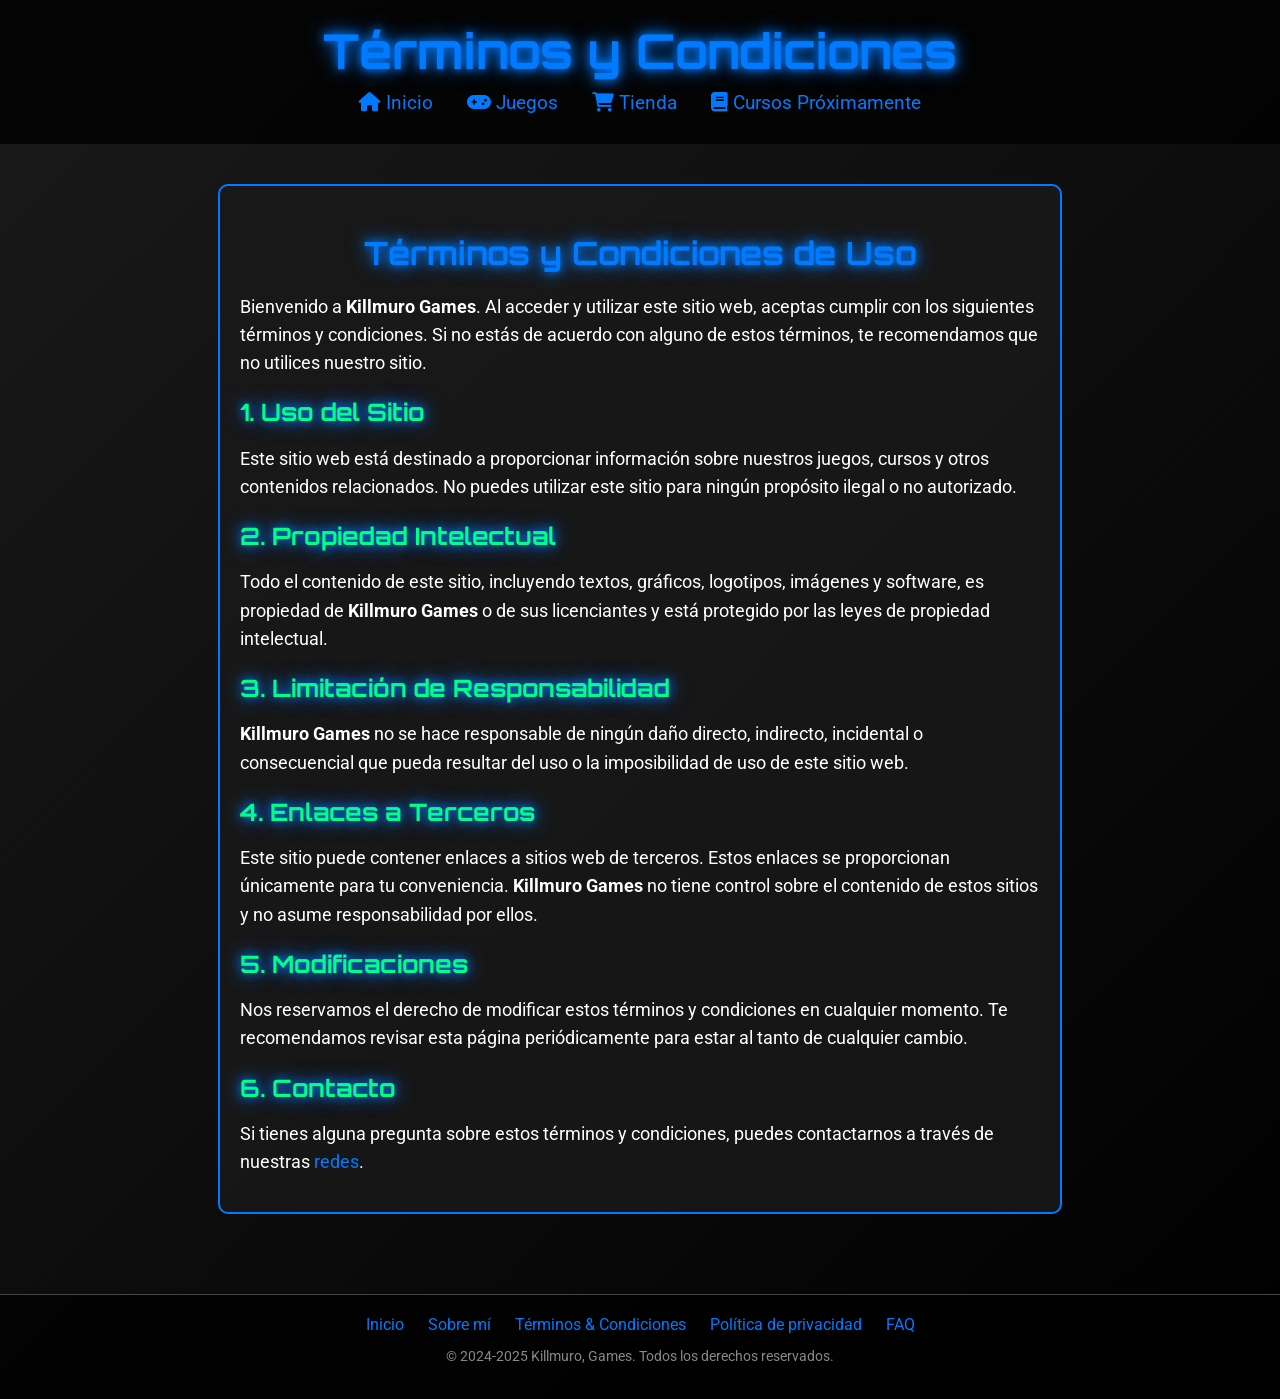
<file: terminos.html>
<!DOCTYPE html>
<html lang="es">
<head>
    <meta charset="UTF-8">
    <meta name="viewport" content="width=device-width, initial-scale=1.0">
    <title>Términos y Condiciones - Killmuro Games</title>
    <link rel="stylesheet" href="styles.css">
    <link rel="stylesheet" href="https://cdnjs.cloudflare.com/ajax/libs/font-awesome/6.0.0-beta3/css/all.min.css">
    <link href="https://fonts.googleapis.com/css2?family=Orbitron:wght@400;700&family=Roboto:wght@300;400;500&display=swap" rel="stylesheet">
</head>
<body>
    <header>
        <h1>Términos y Condiciones</h1>
        <nav>
            <a href="index.html" class="category"><i class="fas fa-home"></i> Inicio</a>
            <a href="juegos.html" class="category"><i class="fas fa-gamepad"></i> Juegos</a>
            <a href="tienda.html" class="category"><i class="fas fa-shopping-cart"></i> Tienda</a>
            <a href="#" class="category"><i class="fas fa-book"></i> Cursos Próximamente</a>
        </nav>
    </header>

    <main>
        <section class="terms-section">
            <h2>Términos y Condiciones de Uso</h2>
            <p>
                Bienvenido a <strong>Killmuro Games</strong>. Al acceder y utilizar este sitio web, aceptas cumplir con los siguientes términos y condiciones. Si no estás de acuerdo con alguno de estos términos, te recomendamos que no utilices nuestro sitio.
            </p>

            <h3>1. Uso del Sitio</h3>
            <p>
                Este sitio web está destinado a proporcionar información sobre nuestros juegos, cursos y otros contenidos relacionados. No puedes utilizar este sitio para ningún propósito ilegal o no autorizado.
            </p>

            <h3>2. Propiedad Intelectual</h3>
            <p>
                Todo el contenido de este sitio, incluyendo textos, gráficos, logotipos, imágenes y software, es propiedad de <strong>Killmuro Games</strong> o de sus licenciantes y está protegido por las leyes de propiedad intelectual.
            </p>

            <h3>3. Limitación de Responsabilidad</h3>
            <p>
                <strong>Killmuro Games</strong> no se hace responsable de ningún daño directo, indirecto, incidental o consecuencial que pueda resultar del uso o la imposibilidad de uso de este sitio web.
            </p>

            <h3>4. Enlaces a Terceros</h3>
            <p>
                Este sitio puede contener enlaces a sitios web de terceros. Estos enlaces se proporcionan únicamente para tu conveniencia. <strong>Killmuro Games</strong> no tiene control sobre el contenido de estos sitios y no asume responsabilidad por ellos.
            </p>

            <h3>5. Modificaciones</h3>
            <p>
                Nos reservamos el derecho de modificar estos términos y condiciones en cualquier momento. Te recomendamos revisar esta página periódicamente para estar al tanto de cualquier cambio.
            </p>

            <h3>6. Contacto</h3>
            <p>
                Si tienes alguna pregunta sobre estos términos y condiciones, puedes contactarnos a través de nuestras <a href="sobremi.html">redes</a>.
            </p>
        </section>
    </main>

    <footer>
        <div class="footer-links">
            <a href="index.html">Inicio</a>
            <a href="sobremi.html">Sobre mí</a>
            <a href="terminos.html">Términos & Condiciones</a>
            <a href="politica.html">Política de privacidad</a>
            <a href="faq.html">FAQ</a>
        </div>
        <div class="footer-info">
            <p>© 2024-2025 Killmuro, Games. Todos los derechos reservados.</p>
        </div>
    </footer>
</body>
</html>
</file>
<file: styles.css>
body {
    font-family: 'Roboto', sans-serif;
    margin: 0;
    padding: 0;
    background: linear-gradient(135deg, #1a1a1a, #000000);
    color: #ffffff;
}

h1, h2, h3 {
    font-family: 'Orbitron', sans-serif;
    color: #007BFF;
    text-shadow: 0 0 10px #007BFF, 0 0 20px #007BFF;
}

a {
    text-decoration: none;
    color: #007BFF;
    transition: color 0.3s ease, text-shadow 0.3s ease;
}

a:hover {
    color: #00ff88;
    text-shadow: 0 0 10px #00ff88, 0 0 20px #00ff88;
}

header {
    background-color: rgba(0, 0, 0, 0.8);
    color: #ffffff;
    padding: 20px;
    text-align: center;
}

header h1 {
    margin: 0;
    font-size: 3em;
    font-family: 'Orbitron', sans-serif;
    text-shadow: 0 0 10px #007BFF, 0 0 20px #007BFF;
}

nav {
    margin: 10px 0;
}

nav .category {
    color: #007BFF;
    text-decoration: none;
    margin: 0 15px;
    font-size: 1.2em;
    transition: color 0.3s ease, text-shadow 0.3s ease;
}

nav .category:hover {
    color: #00ff88;
    text-shadow: 0 0 10px #00ff88, 0 0 20px #00ff88;
}

.search-container {
    margin-top: 10px;
    display: flex;
    justify-content: center;
}

#search {
    width: 60%;
    padding: 10px;
    background-color: rgba(51, 51, 51, 0.8);
    border: 1px solid #444;
    color: #ffffff;
    border-radius: 5px;
    margin-right: 10px;
}

.search-container button {
    padding: 10px;
    background-color: #007BFF;
    border: none;
    color: #ffffff;
    border-radius: 5px;
    cursor: pointer;
    transition: background-color 0.3s ease, box-shadow 0.3s ease;
}

.search-container button:hover {
    background-color: #00ff88;
    box-shadow: 0 0 10px #00ff88, 0 0 20px #00ff88;
}

main {
    padding: 20px;
}

.product-grid {
    display: flex;
    flex-wrap: wrap;
    justify-content: space-around;
    padding: 20px;
}

.product-container {
    display: flex;
    flex-direction: column;
    align-items: center;
    margin: 10px;
}

.product {
    background-color: rgba(26, 26, 26, 0.8);
    border: 2px solid #007BFF;
    border-radius: 10px;
    padding: 20px;
    width: 250px;
    height: 150px;
    text-align: center;
    transition: transform 0.3s ease, box-shadow 0.3s ease;
    position: relative;
    overflow: hidden;
    display: flex;
    align-items: center;
    justify-content: center;
}

.product:hover {
    transform: scale(1.05);
    box-shadow: 0 0 15px #007BFF, 0 0 30px #007BFF;
}

/* Estilo específico para el cuadro de World of Warcraft */
.product-wow {
    background-image: url('wowidle.png');
    background-size: cover;
    background-position: center;
}

/* Estilo específico para el cuadro de El enigma de Aceps */
.product-aceps {
    background-image: url('enigma.png');
    background-size: cover;
    background-position: center;
}

/* Estilo específico para el cuadro de Las Crónicas de Eldoria */
.product-cronicas {
    background-image: url('cronicas.png');
    background-size: cover;
    background-position: center;
}

/* Fondo oscuro semi-transparente para mejorar la legibilidad */
.product-wow::before,
.product-aceps::before,
.product-cronicas::before {
    content: '';
    position: absolute;
    top: 0;
    left: 0;
    width: 100%;
    height: 100%;
    background-color: rgba(0, 0, 0, 0.5);
    z-index: 1;
}

/* Asegura que el contenido esté por encima del fondo */
.product-wow h2,
.product-aceps h2,
.product-cronicas h2 {
    position: relative;
    z-index: 2;
    background-color: rgba(0, 0, 0, 0.7);
    padding: 5px 10px;
    border-radius: 5px;
    display: inline-block;
    margin: 0;
}

.product-info {
    text-align: center;
    margin-top: 10px;
}

.product-info p {
    margin: 5px 0;
    font-size: 1.2em;
    color: #007BFF;
}

.product-info a {
    color: #007BFF;
    text-decoration: none;
    transition: color 0.3s ease;
}

.product-info a:hover {
    color: #00ff88;
}


/* Sección de Noticias y Actualizaciones */
.news-section {
    margin-top: 40px;
    padding: 20px;
    background-color: rgba(26, 26, 26, 0.8);
    border: 2px solid #007BFF;
    border-radius: 10px;
}

.news-container {
    display: flex;
    flex-direction: column;
    gap: 20px;
}

.news-item {
    background-color: rgba(0, 0, 0, 0.5);
    padding: 15px;
    border-radius: 8px;
    border: 1px solid #007BFF;
    transition: transform 0.3s ease, box-shadow 0.3s ease;
}

.news-item:hover {
    transform: scale(1.02);
    box-shadow: 0 0 10px #007BFF, 0 0 20px #007BFF;
}

.news-item h3 {
    margin: 0 0 10px;
    font-size: 1.3em;
    color: #00ff88;
}

.news-date {
    color: #666;
    font-size: 0.9em;
    margin-bottom: 10px;
}

.news-link {
    color: #007BFF;
    text-decoration: none;
    font-weight: bold;
    transition: color 0.3s ease, text-shadow 0.3s ease;
}

.news-link:hover {
    color: #00ff88;
    text-shadow: 0 0 10px #00ff88, 0 0 20px #00ff88;
}


/* Estilos generales para la página "Sobre mí" */
.about-me {
    max-width: 800px;
    margin: 0 auto;
    padding: 20px;
    background-color: rgba(26, 26, 26, 0.8);
    border: 2px solid #007BFF;
    border-radius: 10px;
    margin-top: 20px;
    margin-bottom: 20px;
}

.about-me h2 {
    font-size: 2em;
    color: #007BFF;
    text-align: center;
    margin-bottom: 20px;
}

.about-me h3 {
    font-size: 1.5em;
    color: #00ff88;
    margin-top: 20px;
    margin-bottom: 10px;
}

.about-me p {
    font-size: 1.1em;
    line-height: 1.6;
    color: #ffffff;
    margin-bottom: 15px;
}

.about-me strong {
    color: #00ff88;
}

/* Estilos generales para la página de Términos y Condiciones */
.terms-section {
    max-width: 800px;
    margin: 0 auto;
    padding: 20px;
    background-color: rgba(26, 26, 26, 0.8);
    border: 2px solid #007BFF;
    border-radius: 10px;
    margin-top: 20px;
    margin-bottom: 20px;
}

.terms-section h2 {
    font-size: 2em;
    color: #007BFF;
    text-align: center;
    margin-bottom: 20px;
}

.terms-section h3 {
    font-size: 1.5em;
    color: #00ff88;
    margin-top: 20px;
    margin-bottom: 10px;
}

.terms-section p {
    font-size: 1.1em;
    line-height: 1.6;
    color: #ffffff;
    margin-bottom: 15px;
}

.terms-section a {
    color: #007BFF;
    text-decoration: none;
    transition: color 0.3s ease;
}

.terms-section a:hover {
    color: #00ff88;
}

/* Estilos generales para la página de Política de Privacidad */
.privacy-section {
    max-width: 800px;
    margin: 0 auto;
    padding: 20px;
    background-color: rgba(26, 26, 26, 0.8);
    border: 2px solid #007BFF;
    border-radius: 10px;
    margin-top: 20px;
    margin-bottom: 20px;
}

.privacy-section h2 {
    font-size: 2em;
    color: #007BFF;
    text-align: center;
    margin-bottom: 20px;
}

.privacy-section h3 {
    font-size: 1.5em;
    color: #00ff88;
    margin-top: 20px;
    margin-bottom: 10px;
}

.privacy-section p {
    font-size: 1.1em;
    line-height: 1.6;
    color: #ffffff;
    margin-bottom: 15px;
}

.privacy-section ul {
    margin-left: 20px;
    margin-bottom: 15px;
}

.privacy-section ul li {
    font-size: 1.1em;
    color: #ffffff;
    margin-bottom: 5px;
}

.privacy-section a {
    color: #007BFF;
    text-decoration: none;
    transition: color 0.3s ease;
}

.privacy-section a:hover {
    color: #00ff88;
}

/* Estilos generales para la página de FAQ */
.faq-section {
    max-width: 800px;
    margin: 0 auto;
    padding: 20px;
    background-color: rgba(26, 26, 26, 0.8);
    border: 2px solid #007BFF;
    border-radius: 10px;
    margin-top: 20px;
    margin-bottom: 20px;
}

.faq-section h2 {
    font-size: 2em;
    color: #007BFF;
    text-align: center;
    margin-bottom: 20px;
}

.faq-section h3 {
    font-size: 1.5em;
    color: #00ff88;
    margin-top: 20px;
    margin-bottom: 10px;
}

.faq-section p {
    font-size: 1.1em;
    line-height: 1.6;
    color: #ffffff;
    margin-bottom: 15px;
}

.faq-section a {
    color: #007BFF;
    text-decoration: none;
    transition: color 0.3s ease;
}

.faq-section a:hover {
    color: #00ff88;
}

/* Estilos generales para la página de Juegos */
.games-section {
    max-width: 800px;
    margin: 0 auto;
    padding: 20px;
    background-color: rgba(26, 26, 26, 0.8);
    border: 2px solid #007BFF;
    border-radius: 10px;
    margin-top: 20px;
    margin-bottom: 20px;
}

.games-section h2 {
    font-size: 2em;
    color: #007BFF;
    text-align: center;
    margin-bottom: 20px;
}

.game {
    position: relative;
    margin-bottom: 30px;
    padding: 20px;
    background-color: rgba(0, 0, 0, 0.5);
    border: 1px solid #007BFF;
    border-radius: 10px;
}

.game-image {
    position: absolute;
    top: 10px;
    right: 10px;
    width: 100px;
    height: auto;
    border-radius: 10px;
    border: 2px solid #007BFF;
}

.game h3 {
    font-size: 1.5em;
    color: #00ff88;
    margin-bottom: 10px;
}

.game p {
    font-size: 1.1em;
    line-height: 1.6;
    color: #ffffff;
    margin-bottom: 10px;
}

.download-button {
    display: inline-block;
    padding: 10px 20px;
    background-color: #007BFF;
    color: #ffffff;
    text-decoration: none;
    border-radius: 5px;
    transition: background-color 0.3s ease, box-shadow 0.3s ease;
}

.download-button:hover {
    background-color: #00ff88;
    box-shadow: 0 0 10px #00ff88, 0 0 20px #00ff88;
}

/* Estilos para la lista de canales */
.channel-list {
    list-style-type: none;
    padding: 0;
}

.channel-list li {
    margin: 10px 0;
}

.channel-list a {
    color: #007BFF;
    text-decoration: none;
    font-size: 1.1em;
    transition: color 0.3s ease;
}

.channel-list a:hover {
    color: #00ff88;
}

.channel-list i {
    margin-right: 10px;
    color: #007BFF;
}

footer {
    background-color: rgba(0, 0, 0, 0.8);
    padding: 20px;
    text-align: center;
    border-top: 1px solid #444;
    margin-top: 40px;
}


.footer-links {
    margin-bottom: 10px;
}

.footer-links a {
    color: #007BFF;
    text-decoration: none;
    margin: 0 10px;
    transition: color 0.3s ease, text-shadow 0.3s ease;
}

.footer-links a:hover {
    color: #00ff88;
    text-shadow: 0 0 10px #00ff88, 0 0 20px #00ff88;
}

.footer-info {
    color: #888;
    font-size: 0.9em;
    margin-top: 10px;
}

.footer-info a {
    color: #007BFF;
    text-decoration: none;
    transition: color 0.3s ease, text-shadow 0.3s ease;
}

.footer-info a:hover {
    color: #00ff88;
    text-shadow: 0 0 10px #00ff88, 0 0 20px #00ff88;
}

/* Estilos para la página de la tienda */
.store-section {
    max-width: 800px;
    margin: 0 auto;
    padding: 20px;
    background-color: rgba(26, 26, 26, 0.8);
    border: 2px solid #007BFF;
    border-radius: 10px;
    margin-top: 20px;
    margin-bottom: 20px;
}

.store-section h2 {
    font-size: 2em;
    color: #007BFF;
    text-align: center;
    margin-bottom: 20px;
}

.store-section p {
    font-size: 1.1em;
    line-height: 1.6;
    color: #ffffff;
    margin-bottom: 20px;
    text-align: center;
}

.product-item {
    position: relative;
    margin-bottom: 30px;
    padding: 20px;
    background-color: rgba(0, 0, 0, 0.5);
    border: 1px solid #007BFF;
    border-radius: 10px;
    transition: transform 0.3s ease, box-shadow 0.3s ease;
}

.product-item:hover {
    transform: scale(1.02);
    box-shadow: 0 0 10px #007BFF, 0 0 20px #007BFF;
}

.product-item h3 {
    font-size: 1.5em;
    color: #00ff88;
    margin-bottom: 10px;
}

.product-image {
    width: 100%;
    height: auto;
    border-radius: 10px;
    border: 2px solid #007BFF;
    margin-bottom: 15px;
}

.product-item p {
    font-size: 1.1em;
    line-height: 1.6;
    color: #ffffff;
    margin-bottom: 10px;
}

.buy-button {
    display: inline-block;
    padding: 10px 20px;
    background-color: #007BFF;
    color: #ffffff;
    text-decoration: none;
    border-radius: 5px;
    transition: background-color 0.3s ease, box-shadow 0.3s ease;
}

.buy-button:hover {
    background-color: #00ff88;
    box-shadow: 0 0 10px #00ff88, 0 0 20px #00ff88;
}
</file>
